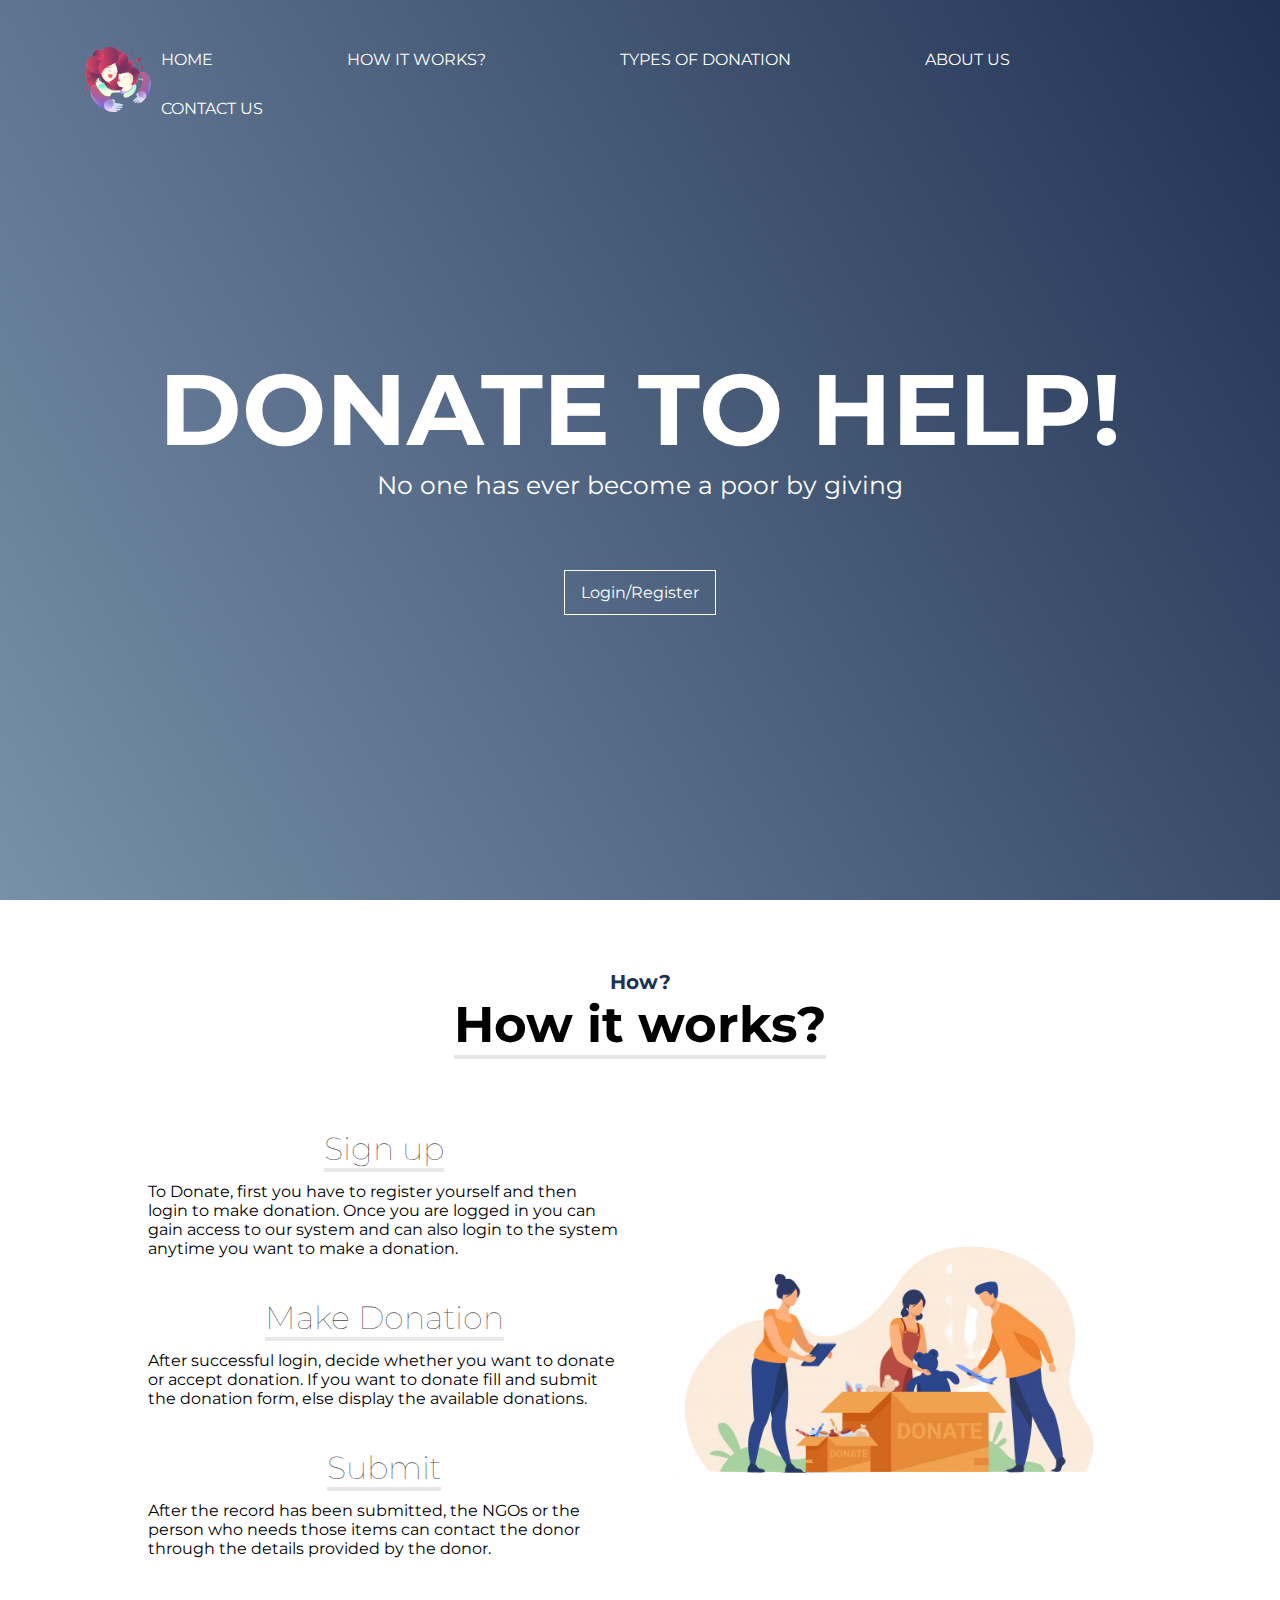
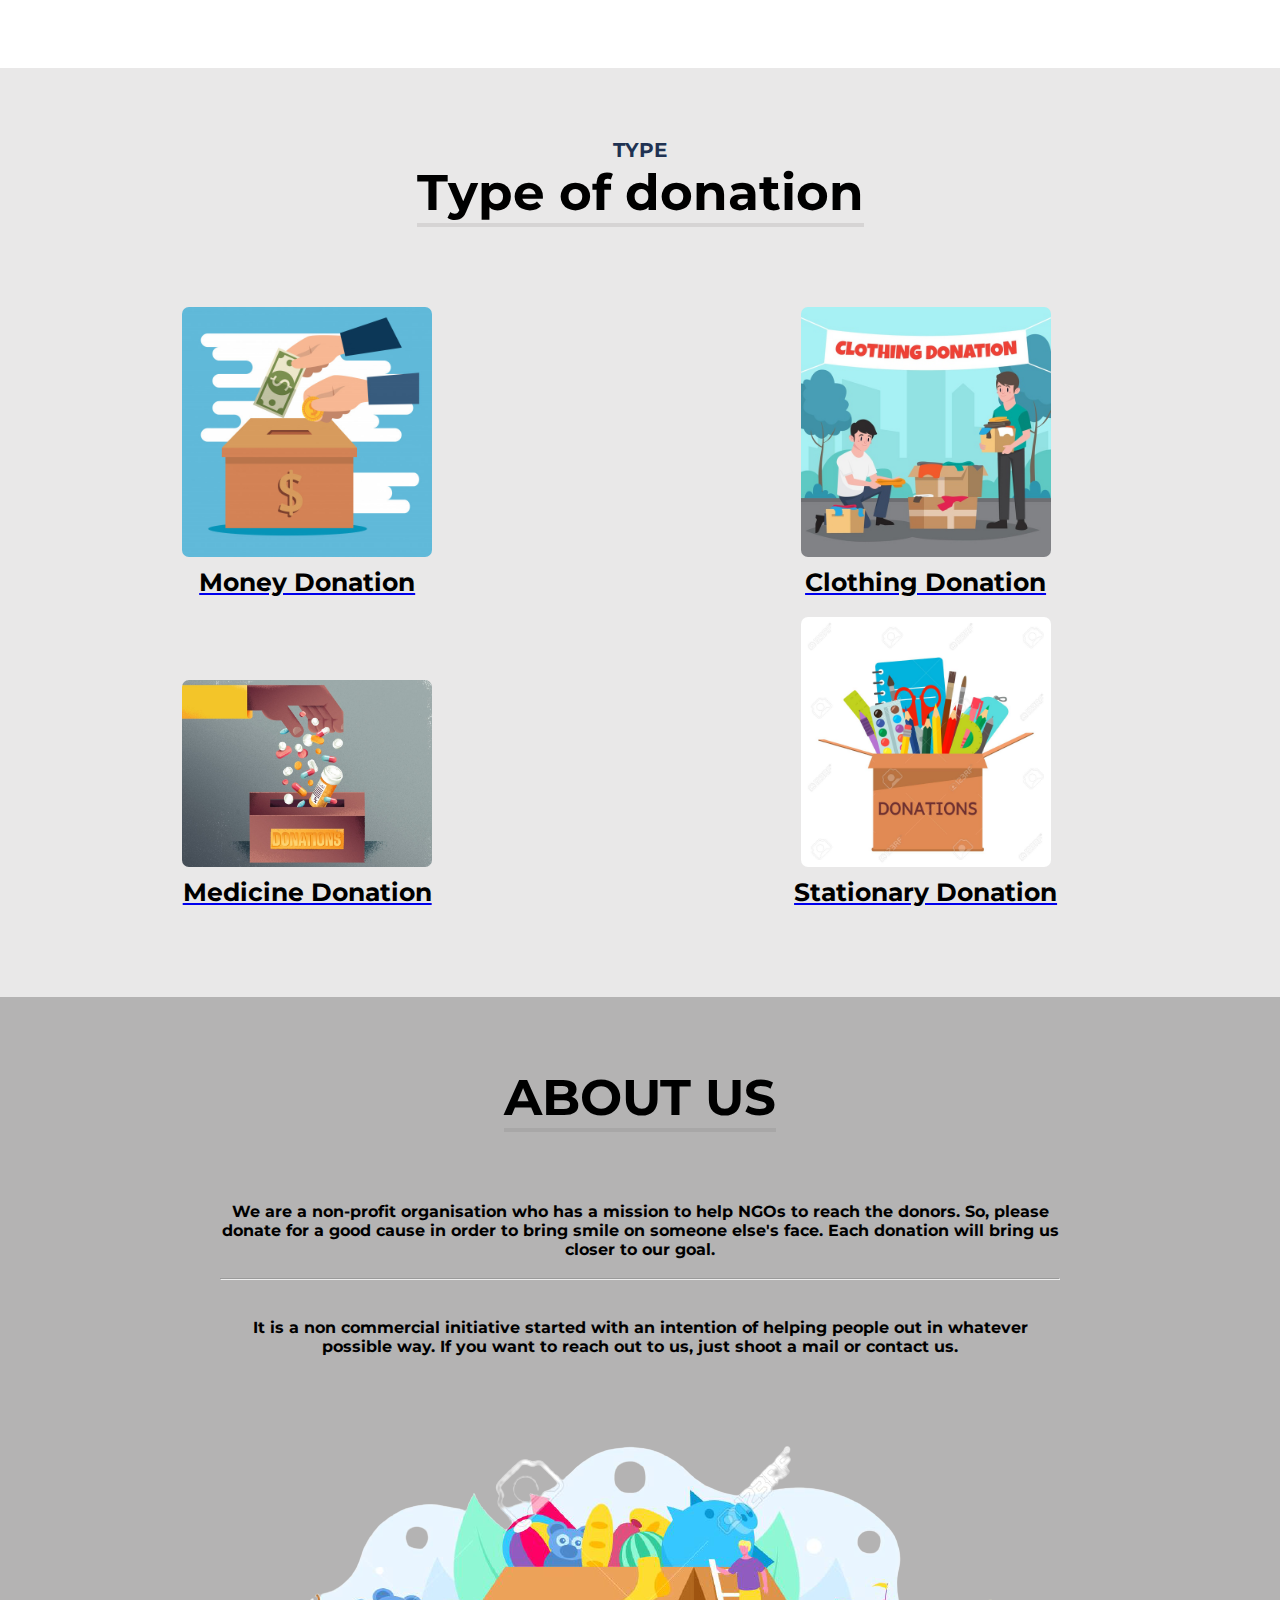
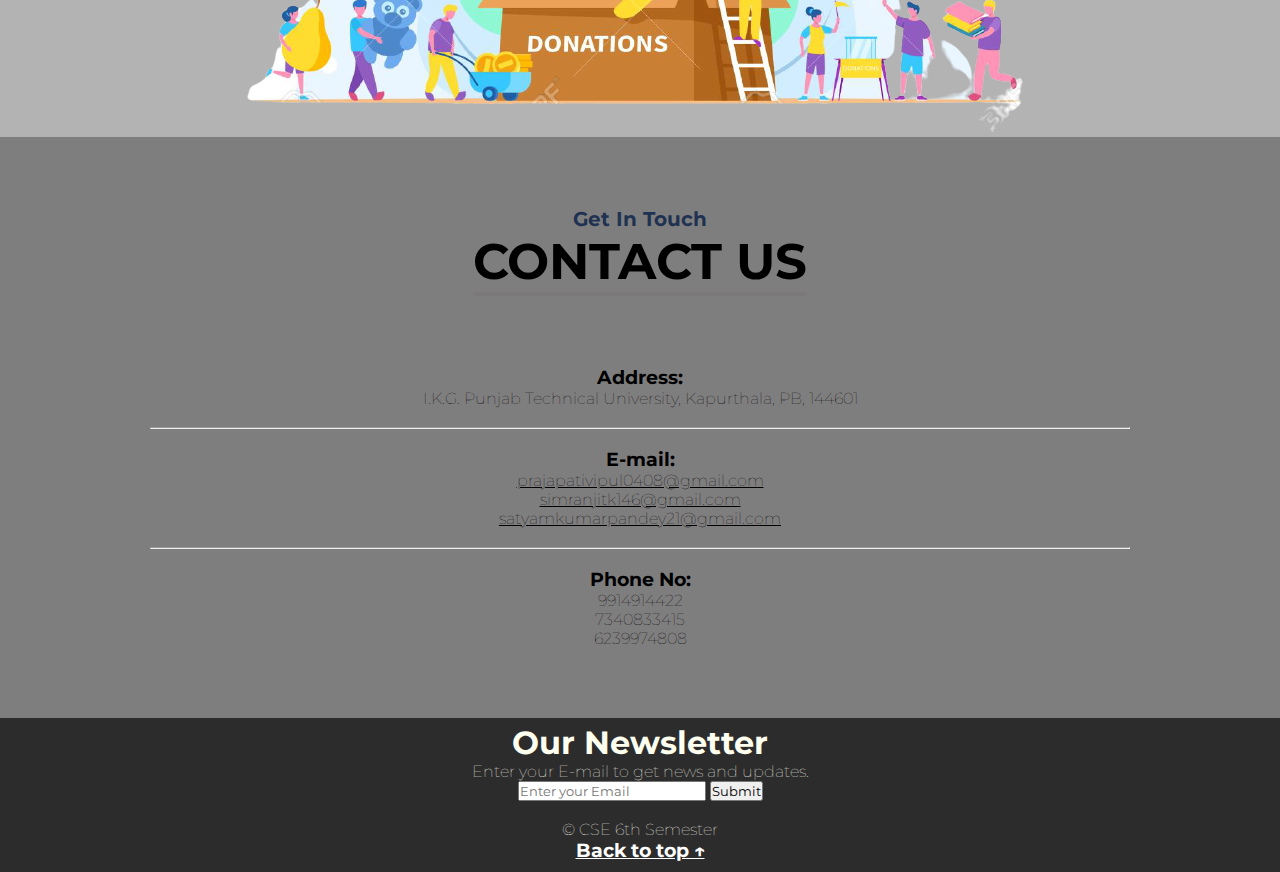
<file: index.html>
<html>
    <head>
        <title>Easy donation</title>
        <link rel="stylesheet" href="style.css">
        <link rel="preconnect" href="https://fonts.gstatic.com">
<link href="https://fonts.googleapis.com/css2?family=Montserrat:wght@300&display=swap" rel="stylesheet">
<link rel="stylesheet" href="https://cdnjs.cloudflare.com/ajax/libs/font-awesome/5.15.3/css/all.min.css">
    </head>
    <body>
        <section id="banner">
            <img src="images/mamaa.png" class="logo">
            
            <div id="zero">
            <div class="navbar">
                <ul>
                    <li><a href="#zero">Home</a></li>
                    <li><a href="#first">How it works?</a></li>
                    <li><a href="#second">Types of donation</a></li>
                    <li><a href="#third">About Us</a></li>
                    <li><a href="#fourth">Contact Us</a></li>
                </ul>
            </div>
            <div class="banner-text">
                <h1>DONATE TO HELP!</h1>
                <p>No one has ever become a poor by giving</p>
                <div class="banner-btn">
                    <a href="login.php"><span></span>Login/Register</a>
                </div>
            </div>
        </div>
        </section>

        <section id="feature">
            <div id="first">
            <div class="title-text">
                <p>How?</p>
                <h1>How it works?</h1>
            </div>
            <div class="feature-box">
                <div class="features">
                    <h1>Sign up</h1>
                    <div class="features-desc">
                        <div class="feature-icon"></div>
                        <div class="feature-text">
                            <p>To Donate, first you have to register yourself and then login to make donation. Once you are logged in you can gain access to our system and can also login to the system anytime you want to make a donation.</p>
                        </div>
                    </div>
                    <h1>Make Donation</h1>
                    <div class="features-desc">
                        <div class="feature-icon"></div>
                        <div class="feature-text">
                            <p>After successful login, decide whether you want to donate or accept donation. If you want to donate fill and submit the donation form, else display the available donations.</p>
                        </div>
                    </div>
                    <h1>Submit</h1>
                    <div class="features-desc">
                        <div class="feature-icon"></div>
                        <div class="feature-text">
                            <p>After the record has been submitted, the NGOs or the person who needs those items can contact the donor through the details provided by the donor.</p>
                        </div>
                    </div>
                </div>
                <div class="features-img">
                    <img src="images/volunteersdon-removebg-preview.png">
                </div>
            </div>    
            </div>
        </section>


        <section id="service">
            <div id="second">
            <div class="title-text">
                <p>TYPE</p>
                <h1>Type of donation</h1>
            </div>
            <div class="service-box"></div>
                <div class="single-service">
                    <a href="login.php">
                    <img src="images/box-with-money.jpg">
                    <h3>Money Donation</h3>
                </a>
                </div>
                <div class="single-service">
                    <a href="login.php">
                    <img src="images/flat-design-clothing-donation-.jpg">
                    <h3>Clothing Donation</h3>
                </a>
                </div>
                <div class="single-service">
                    <a href="login.php">
                    <img src="images/hp-donation.jpg">
                    <h3>Medicine Donation</h3>
                </a>
                </div>
                <div class="single-service">
                    <a href="login.php">
                    <img src="images/stationary.jpg">
                    <h3>Stationary Donation</h3>
                </a>
                </div>
            </div>
        </div>
        </section>

        <section id="about">
            <div id="third">
            <div class="container">
                <h2>ABOUT US</h2>
                <div class="about-content">
                    <p>We are a non-profit organisation who has a mission to help NGOs to reach the donors. So, please donate for a good cause in order to bring smile on someone else's face. Each donation will bring us closer to our goal. 
                        <br><br> <hr> <br><br> 
                        It is a non commercial initiative started with an intention of helping people out in whatever possible way. If you want to reach out to us, just shoot a mail or contact us. </p>
                </div>
                <img src="images/vector-removebg-preview.png" alt="">
            </div>
        </div>
        </section>

        <section id="footers">
            <div id="fourth">
            <div class="title-text">
                <p>Get In Touch</p>
                <h1>CONTACT US</h1>
            </div>
            <div class="footer-center">
                <h3>Address:</h3>
                    <p>I.K.G. Punjab Technical University, Kapurthala, PB, 144601
                    </p><br><hr><br>
                    <h3>E-mail:</h3>
                    <a style="color:#000;" href="mailto:prajapativipul0408@gmail.com">prajapativipul0408@gmail.com</a><br>
                    <a style="color:#000;" href="mailto:simranjitk146@gmail.com">simranjitk146@gmail.com</a><br>
                    <a style="color:#000;" href="mailto:satyamkumarpandey21@gmail.com">satyamkumarpandey21@gmail.com</a><br>

                    <br><hr><br>
                    <h3>Phone No:</h3>
                    <p>9914914422</p>
                    <p>7340833415</p>
                    <p>6239974808</p>
            </div>
        </div>
        </section>

        <section id="footer">
            <div class="container">
                <div class="right-col">
                    <h1>Our Newsletter</h1>
                    <div class="border"></div>
                    <p>Enter your E-mail to get news and updates.</p>
                    <form action="" class="newsletter-form">
                        <input type="email" name="" class="txtb" placeholder="Enter your Email">
                        <input type="submit" checked="" name="">
                    </form>
                </div>
                <br>
                <p> &copy CSE 6th Semester</p>
                <a style="color:#fff;" href="#zero"><h3>Back to top &uarr;</h3></a>
                
            </div>
        </section>
    </body>
</html>
</file>
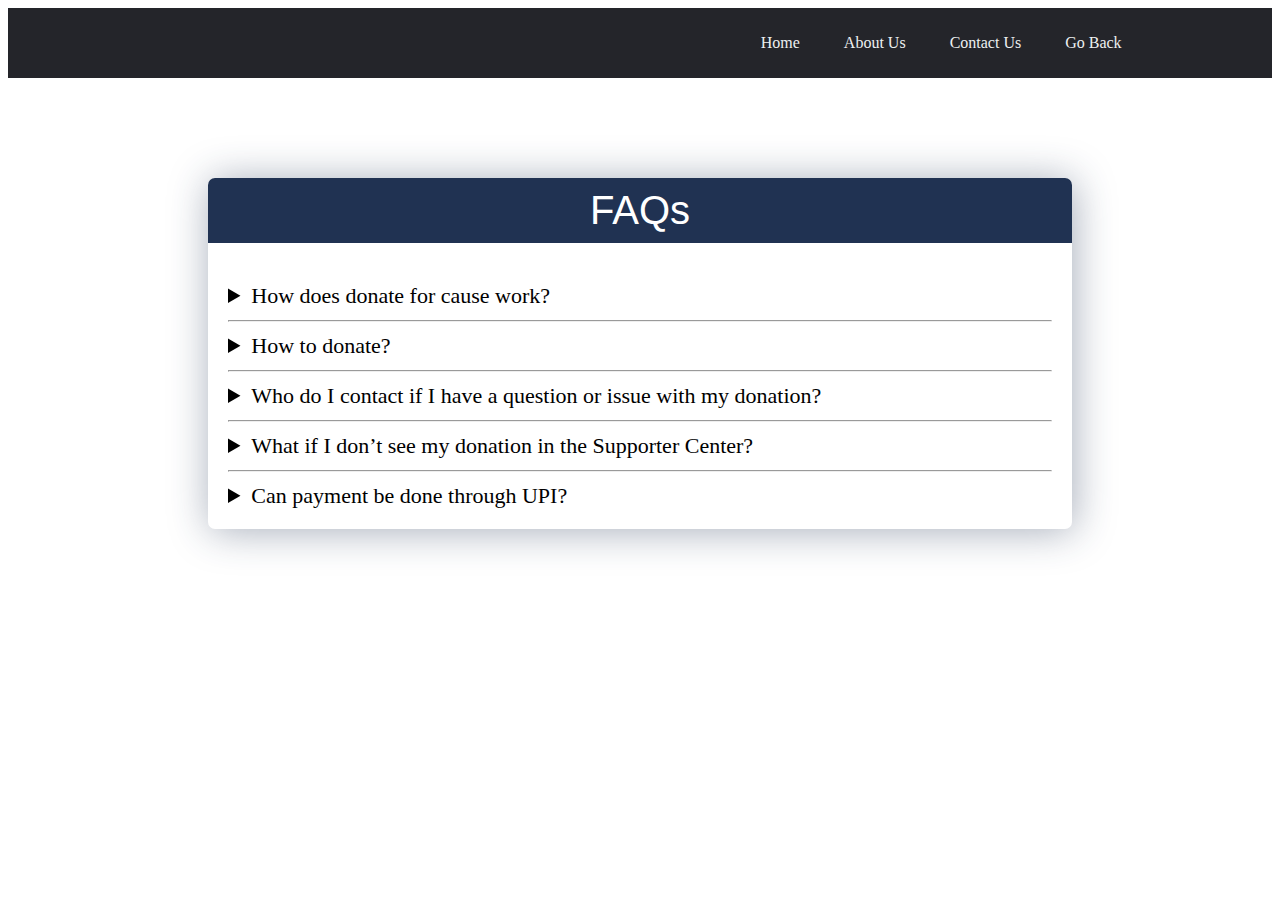
<file: faq.html>
<!DOCTYPE html>
<html lang="en">
<head>
    <meta charset="UTF-8">
    <meta http-equiv="X-UA-Compatible" content="IE=edge">
    <meta name="viewport" content="width=device-width, initial-scale=1.0">
    <title>FAQ</title>
    <link rel="stylesheet" href="faq.css">
</head>
<body>
    <section id="navbar">
        <header>
    <nav>
        <ul class="nav_links">
            <li><a href="index.html">Home</a></li>
            <li><a href="index.html">About Us</a></li>
            <li><a href="index.html">Contact Us</a></li>
            <li><a href="login.php">Go Back</a></li>
            
        </ul>
    </nav>
    </header>
    </section>

    <div class = "box">
        <p class = "heading">FAQs</p>
        <div class = "faqs">
            <details>
                <summary>How does donate for cause work?</summary>
                <p class = "text">We are an intermediate between the donor and the NGOs. We will be providing you with an interface to list your donation and needy NGOs will contact the donor.</p>
            </details><hr>
            <details>
                <summary>How to donate?</summary>
                <p class = "text">You just have to register, make your donation through UPI or through listing your donation and then submit.</p>
            </details>
            <hr>
            <details>
                <summary>Who do I contact if I have a question or issue with my donation?</summary>
                <p class = "text">Please contact us at simranjitk146@gmail.com or call 6239974808, Monday-Friday 8am-5pm (IST).</p>
            </details>
            <hr>
            <details>
                <summary>What if I don’t see my donation in the Supporter Center?</summary>
                <p class = "text">Web donations show up immediately after the listing is done. If you don’t see yours, please contact us at simranjitk146@gmail.com or call 6239974808, Monday-Friday 8am-5pm (IST).</p>
            </details>
            <hr>
            <details>
                <summary>Can payment be done through UPI?</summary>
                <p class = "text">Yes, money donation can be done through online modes.</p>
            </details>
        </div>
    </div>
    
</body>
</html>
</file>
<file: style.css>
html{
    scroll-behavior: smooth;
}

*{
    margin: 0;
    padding: 0;
    font-family: 'Montserrat', sans-serif;
}
#banner{
    width:100%;
    height:100vh;
    background: linear-gradient(60deg, #7890aa, #203252) ; 
    
}
.logo{
    width: 200px;
    position: absolute;
    top: 4%;
    left: 4%;
}
.banner-text{
    text-align: center;
    color: #fff;
    padding-top: 180px;
}
.banner-text h1{
    font-size: 100px;
}
.banner-text p{
    font-size: 25px;
}
.banner-btn{
    margin: 70px auto 0;
}
.banner-btn a{
    width: 150px;
    text-decoration: none;
    display: inline-block;
    margin:0 10px;
    padding: 12px 0;
    color: #fff;
    border: .5px solid #fff;
    position: relative;
    z-index: 1;
    transition:color 0.5s;
}
.banner-btn a span{
    width: 0;
    height: 100%;
    position: absolute;
    top: 0;
    left: 0;
    background: #fff;
    z-index: -1;
    transition: 0.5s;
}
.banner-btn a:hover span{
    width:100%;
}
.banner-btn a:hover {
    color: black;
}
.navbar{
    width: 85%;
    margin: auto;
    padding: 35px 0;
    display: flex;
    align-items:center;
    justify-content:center;
}
.logo{
    width: 130px;
    cursor: pointer;
}
.navbar ul li{
    list-style: none;
    display: inline-block;
    margin: 15px 65px;
    position: relative;
}
.navbar ul li a{
    text-decoration: none;
    color: #fff;
    text-transform: uppercase;
}
.navbar ul li::after{
    content: '';
    height:3px;
    width:0;
    background:#fff;
    position:absolute;
    left: 0;
    bottom: -5px;
    transition: 0.5s;
}
.navbar ul li:hover::after{
    width: 100%;
}

#feature{
    width: 100%;
    padding: 70px 0;
}
.title-text{
    text-align: center;
    padding-bottom: 70px;
}
.title-text p{
    margin:auto;
    font-size: 20px;
    color:#203252;
    font-weight: bold;
}
.title-text h1{
    font-size: 50px;
}
.feature-box{
    width: 80%;
    margin:auto;
    display: flex;
    flex-wrap: wrap;
    align-items: center;
    text-align: center;
}
.features{
    flex-basis: 50%;
}
.features-img{
    flex-basis: 50%;
    margin: auto;
}
.features-img img{
    width: 100%;
}
.features h1{
    display: inline-block;
    text-align: left;
    margin-bottom: 10px;
    font-weight: 100;
    color: #252527d8;
    border-bottom: 4px solid #68606025; 

}
.features-desc{
    display: flex;
    align-items: center;
    margin-bottom: 40px;
}
.feature-text p{
    padding: 0 20px;
    text-align: initial;
}

#service{
    width: 100%;
    padding: 70px 0;
    background: #68606025;
}
.title-text h1{
    display: inline-block;
    font-size: 50px;
    border-bottom: 4px solid #68606025; 
}
.service-box{
    display: flex;
    padding: 5px 0;
    flex-wrap: wrap;
    justify-content: center;
    margin: auto;
}
.single-service{
    display: inline-block;
    width: 48%;
    flex-basis: 30%;
    text-align:center;
    border-radius: 7px;
    margin-bottom: 20px;
    box-sizing: border-box;
    color: #fff;
}
.single-service img{
    width: 250px;
    border-radius: 7px;
}
.single-service h3{
    padding-top: 10px;
    font-size: 25px;
    color: black;
}

#about{
    padding-top: 70px;
    padding-left: 150px;
    padding-right: 150px;
    background: #1a181854;
}
.container{
        text-align: center;
        padding-bottom: 70px;
        font-weight: 100;
}
.container h2{
    display: inline-block;
    font-size: 50px;
    color: black;
    border-bottom: 4px solid #68606025; 
}
.about-content{
    text-align: center;
    padding: 70px;
    font-weight: bold;
    color: black;
}


#footers{
    padding-top: 70px;
    padding-left: 150px;
    padding-right: 150px;
    background: #1a18188e;
}
.title-text h1{
    display: inline-block;
    font-size: 50px;
    border-bottom: 4px solid #68606025; 
}
.footer-center{
    text-align: center;
    padding-bottom: 70px;
    font-weight: 100;
}


 #footer{
    padding: 5px;
    background: #2c2c2c;
    /* background: #1d1b1be0; */
}
.container{
    
    font-weight: 50;
    padding-bottom: 5px;
    color: ivory;
}
</file>
<file: faq.css>
#navbar{
    margin: 0;
    padding: 5px;
    background-color: #24252A;
    /* background-color: #203252; */
}

li,a{
    font-weight: 500;
    font-size: 16px;
    color: #edf0f1;
    text-decoration: none;
}

header{
    display: flex;
    justify-content: flex-end;
    align-items: center;
    padding: 5px 10%;
}

.nav_links{
    list-style: none;
}

.nav_links li{
    display: inline-block;
    padding: 0px 20px;
}

.nav_links li a{
    transition: all 0.3s ease 0s;
}

.nav_links li a:hover{
    color: rgb(119, 119, 124);
}


.box{
    background: #282828 ;
    margin: 100px 200px;
    background: #fff;
    border-radius: 7px;
    box-shadow: 2px 2px 40px rgb(32, 50, 82,.4);
}

.box .heading{
    /* background: #24252A; */
    background: #203252;
    border-radius: 7px 7px 0px 0px;
    padding: 10px;
    color: #fff;
    text-align: center;
    font-size: 40px;
    font-family: 'Segoe UI', Tahoma, Geneva, Verdana, sans-serif;
}

.faqs{
    padding: 0px 20px 20px;
    font-size: 22px;
}

.faqs .text{
    font-size: 18px;
}

::-webkit-details-marker{
    float: right;
    margin-top: 3px;
    background: #f6f6f6;
    padding: 10px;
    border-radius: 7px;
    margin-top: 20px;
    font-family: 'Segoe UI', Tahoma, Geneva, Verdana, sans-serif;
    font-size: 140px;
    letter-spacing: 1px;
}


details summary{
    outline:none;
}
</file>
